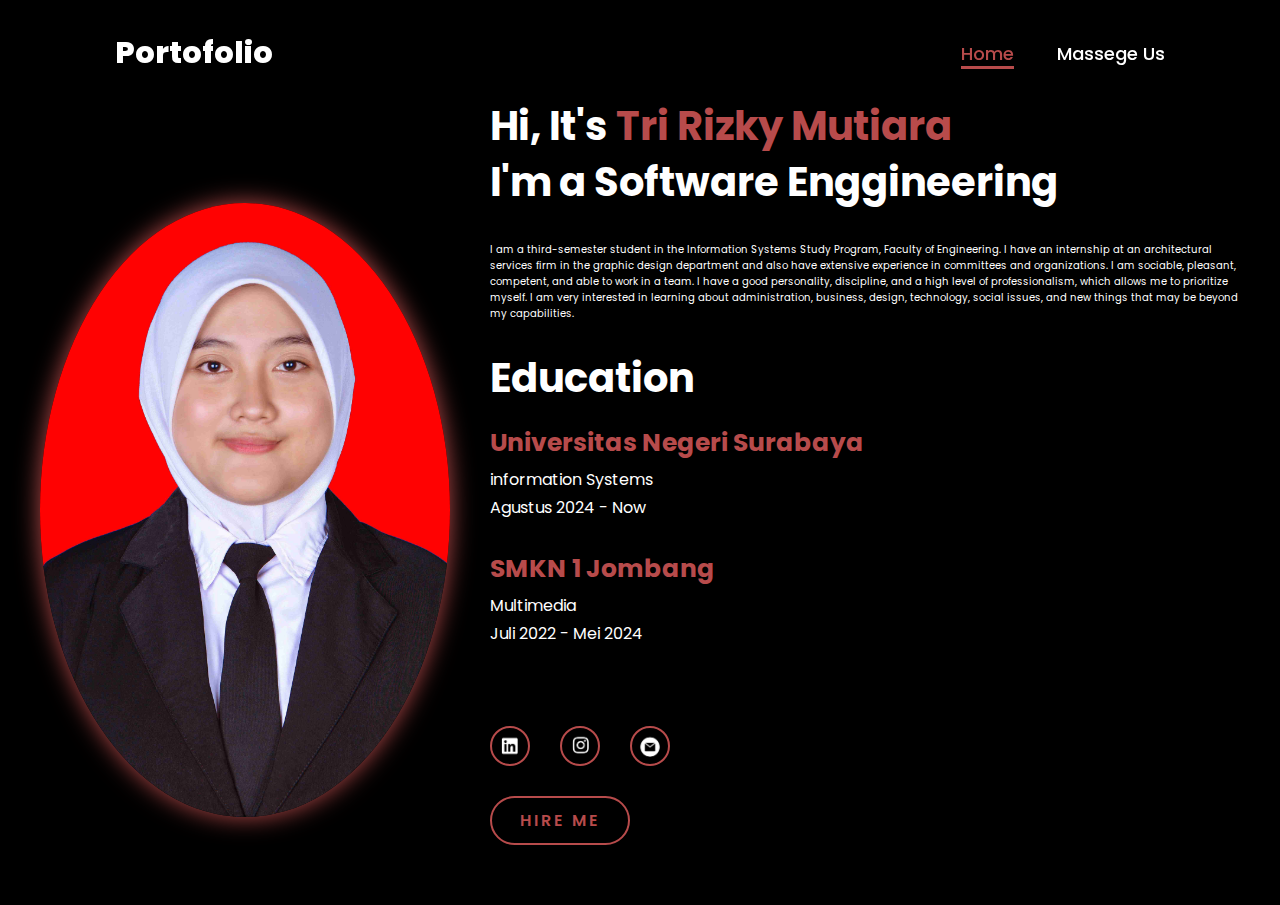
<file: Index.html>
<!DOCTYPE html>


<html>
<head>
  <link rel="stylesheet" href="style.css">
<title>PORTOFOLIO Website</title>
</head>
<body>
    <header>
  <a href="index.html" class="logo">Portofolio</a>
  <nav>
    <a href="index.html" class="active">Home</a>
        <a href="Massager-Us.html">Massege Us</a>
  </nav>
</header>

       </nav>
       </header>
       <section class="home">
  <div class="home-img">
    <img src="aku comel.jpg" alt="profile">
  </div>

  <div class="home-content">
    <h1>Hi, It's <span> Tri Rizky Mutiara</span></h1>
   <h3>I'm a Software Enggineering </h3>
    <p>
      I am a third-semester student in the Information Systems Study Program, Faculty of Engineering.
      I have an internship at an architectural services firm in the graphic design department and
      also have extensive experience in committees and organizations. I am sociable, pleasant,
      competent, and able to work in a team. I have a good personality, discipline, and a high
      level of professionalism, which allows me to prioritize myself. I am very interested in
      learning about administration, business, design, technology, social issues, and new things
      that may be beyond my capabilities. 
    </p>
    <div class="Education">
      <h1> Education</span></h1>
      <h2> Universitas Negeri Surabaya</h2>
    <p> 
      information Systems
      <p>
          Agustus 2024 - Now 
      </p>
    </p>
    <div class="Education">
      <h2> SMKN 1 Jombang</h2>
    <p> 
      Multimedia
      <p>
         Juli 2022 - Mei 2024
      </p>
    </p>
</div>
        <div class="social-icons">
  <a href="https://www.linkedin.com/in/tri-rizky-mutiara-sasmito-7b03502b4?utm_source=share&utm_campaign=share_via&utm_content=profile&utm_medium=android_app">
    <img src="2.png" alt="LinkedIn" width="30">
  </a>
  <a href="https://www.instagram.com/triiii_rzymtrs?igsh=MTBudnRqaGc4aG9sMA==">
    <img src="1.png" alt="instagram" width="30">
     </a>
  <a href="mailto:24051214068@mhs.unesa.ac.id.com">
    <img src="3.png" alt="Email" width="30">
  </a>
        </div>
        <a href="#"class="btn">HIRE ME</a>
      </div>
        </section>
    
       </body>
       </html>
</file>
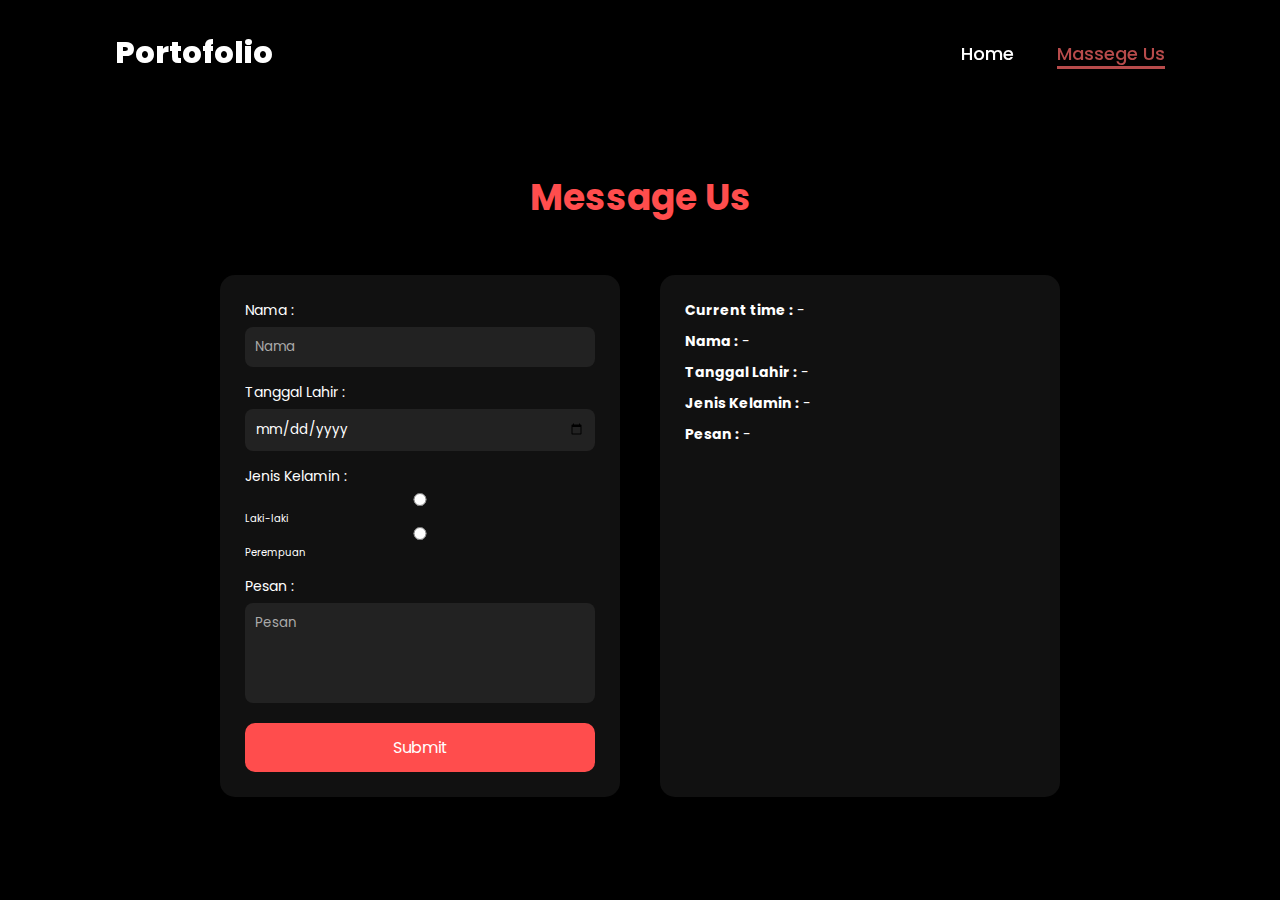
<file: Massager-Us.html>
<!DOCTYPE html>
<html>
<head>
  <link rel="stylesheet" href="style.css">
<title>PORTOFOLIO Website</title>
</head>
<script src="script.js" defer></script>
</body>
</html>

<body>
    <header>
  <a href="index.html" class="logo">Portofolio</a>
  <nav>
    <a href="index.html" >Home</a>
        <a href="Massager-Us.html"class="active">Massege Us</a>
  </nav>
    </header>
<section class="message-us">
  <h2>Message Us</h2>

  <div class="message-container">
    <form id="messageForm">
      <div class="form-group">
        <label>Nama :</label>
        <input type="text" id="name" placeholder="Nama">
      </div>

      <div class="form-group">
        <label>Tanggal Lahir :</label>
        <input type="date" id="birthdate">
      </div>

      <div class="form-group">
        <label>Jenis Kelamin :</label>
        <input type="radio" name="gender" value="Laki-laki"> Laki-laki
        <input type="radio" name="gender" value="Perempuan"> Perempuan
      </div>

      <div class="form-group">
        <label>Pesan :</label>
        <textarea id="message" placeholder="Pesan"></textarea>
      </div>

      <button type="submit">Submit</button>
    </form>

    <div class="result-box" id="result">
      <p><strong>Current time :</strong> -</p>
      <p><strong>Nama :</strong> -</p>
      <p><strong>Tanggal Lahir :</strong> -</p>
      <p><strong>Jenis Kelamin :</strong> -</p>
      <p><strong>Pesan :</strong> -</p>
    </div>
  </div>
</section>
</file>
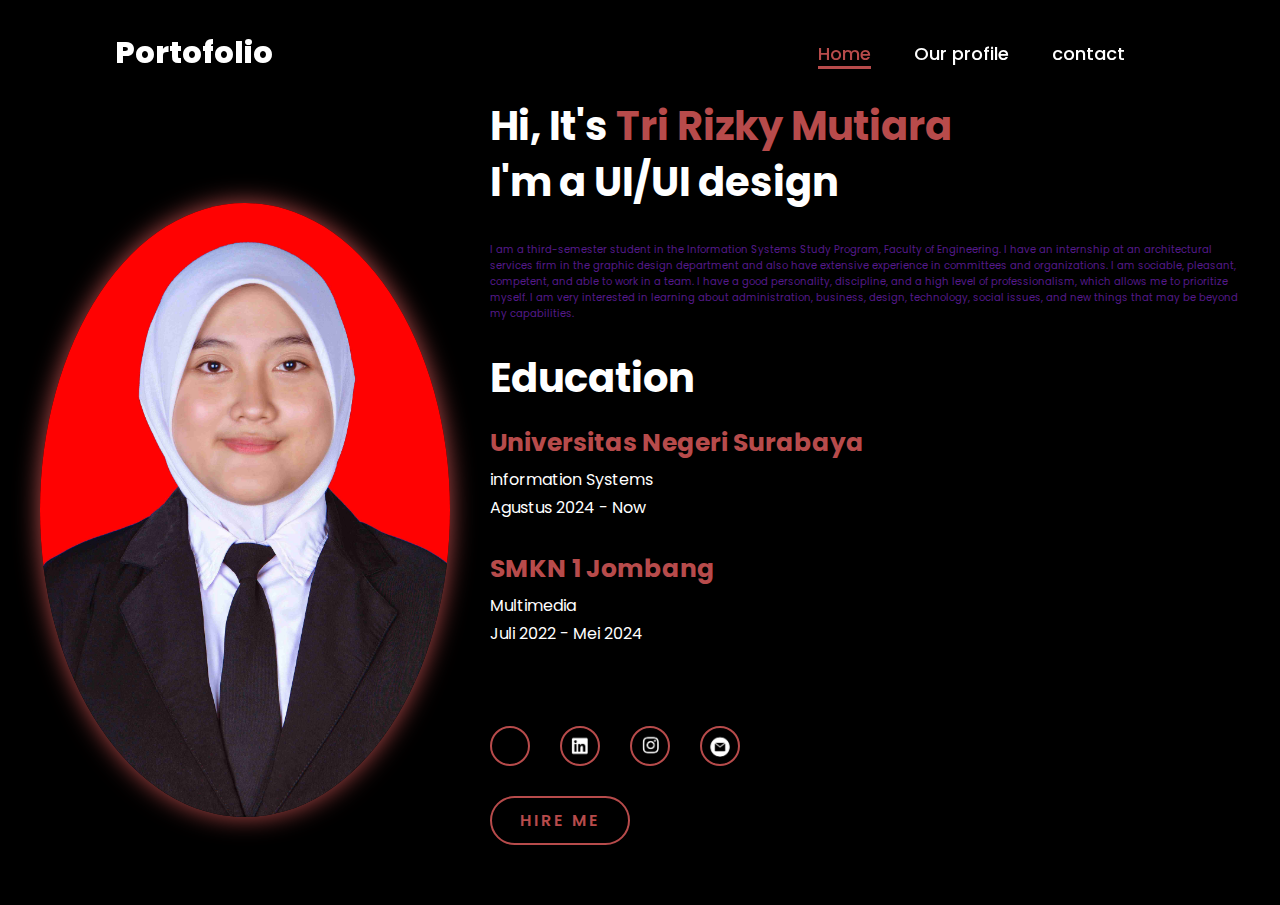
<file: PORTO.html>
<!DOCTYPE html>


<html>
<head>
  <link rel="stylesheet" href="style.css">
<title>PORTOFOLIO Website</title>
</head>
<body>
    <header>
  <a href="index.html" class="logo">Portofolio</a>
  <nav>
    <a href="index.html" class="active">Home</a>
        <a href="Our Profile.html">Our profile</a>
        <a href="contact.html">contact</a>
        <a href=""
  </nav>
</header>

       </nav>
       </header>
       <section class="home">
  <div class="home-img">
    <img src="aku comel.jpg" alt="profile">
  </div>

  <div class="home-content">
    <h1>Hi, It's <span> Tri Rizky Mutiara</span></h1>
   <h3>I'm a UI/UI design</h3>


    <p>
      I am a third-semester student in the Information Systems Study Program, Faculty of Engineering.
      I have an internship at an architectural services firm in the graphic design department and
      also have extensive experience in committees and organizations. I am sociable, pleasant,
      competent, and able to work in a team. I have a good personality, discipline, and a high
      level of professionalism, which allows me to prioritize myself. I am very interested in
      learning about administration, business, design, technology, social issues, and new things
      that may be beyond my capabilities. 
    </p>
    <div class="Education">
      <h1> Education</span></h1>
      <h2> Universitas Negeri Surabaya</h2>
    <p> 
      information Systems
      <p>
          Agustus 2024 - Now 
      </p>
    </p>
    <div class="Education">
      <h2> SMKN 1 Jombang</h2>
    <p> 
      Multimedia
      <p>
         Juli 2022 - Mei 2024
      </p>
    </p>

    </div>
        <div class="social-icons">
  <a href="https://www.linkedin.com/in/tri-rizky-mutiara-sasmito-7b03502b4?utm_source=share&utm_campaign=share_via&utm_content=profile&utm_medium=android_app">
    <img src="2.png" alt="LinkedIn" width="30">
  </a>
  <a href="https://www.instagram.com/triiii_rzymtrs?igsh=MTBudnRqaGc4aG9sMA==">
    <img src="1.png" alt="instagram" width="30">
     </a>
  <a href="mailto:24051214068@mhs.unesa.ac.id.com">
    <img src="3.png" alt="Email" width="30">
  </a>
        </div>
        <a href="#"class="btn">HIRE ME</a>
      </div>
        </section>
    
       </body>
       </html>
</file>
<file: style.css>
@import url(https://fonts.googleapis.com/css2?family=Poppins&display=swap);

* {
    margin: 0;
    padding: 0;
    box-sizing: border-box;
    text-decoration: none;
    border: none;
    outline: none;
    font-family: 'Poppins', sans-serif;
}

html {
    font-size: 62.5%;
}

body {
    width: 100%;
    overflow-x: hidden;
    background-color:black;
    color:white;
}

header {
    margin-top: 20px;
    position: fixed;
    top: 0;
    left: 0;
    width: 100%;
    padding: 1rem 9%;
    background-color: transparent;
    filter: drop-shadow(10px);
    display: flex;
    justify-content: space-between;
    align-items: center;
    z-index: 100;
}

.logo {
    font-size: 3rem;
    color:white;
    font-weight: 800;
    cursor: pointer;
    transition: 0.5s ease;
}
.logo:hover{
    transform:scale(1.1);
}

nav a{
    font-size: 1.8rem;
    color:white;
    margin-left:4rem;
    font-weight:500;
    transition:0.3s ease;
    border-bottom:3px solid transparent
}
nav a:hover,
nav a.active{
    color:#b74b4b;;
    border-bottom: 3px solid #b74b4b
}
@media(max-width:995px){
    nav{
        position:absolute;
        top:100%;
        right:0;
        width:40%;
        border-left: 3px solid #b74b4b;
        border-bottom: 3px solid #b74b4b;
        border-bottom-left-radius:2rem;
        padding: 1rem solid;
        background-color:white;
        border-top: 0.1rem solid rgba(0,0,0,0.1);
    }
    nav.active{
        display:block;
    }

    nav a{
        display:block;
        font-size:2rem;
        margin:3rem 0;
    }
    nav a:hover,
    nav a.active{
        padding:1 rem;
        border-radius:0,5rem;
        border-bottom:0.5rem;
    }
}

section{
    section {
    padding: 80px 80px;
}
    padding:5rem 9% 5rem;
}
.home{
   display:flex;
    justify-content:center;
    align-items:center;
    gap: 200px;
    background-color:black;
    padding: 100px 40px 40px;
    margin-bottom: 2rem;
}

.home .home-content h1{
    font-size: 4rem;
    font-weight: 700;
    line-height:1.3;
    color: white;
}

span{
    color: #b74b4b;
}
.home-content h3{
    font-size: 4rem;
    margin-bottom:3rem;
    font-weight:700;
    color: white;
}
.home-img{
    width:250px;
    border-radius:50%;
    margin-top:80px;

}
.home-img img{
 position: relative;
 width:32vw;
 border-radius: 50%;
 box-shadow:0 0 25px #b74b4b;
 cursor: pointer;
 transition: 0.2s linear;
}
.home-img img:hover{
    font-size: 1.8rem;
    font-weight: 500;
}
.Education {
    text-align: left;       
    color: white;
    margin-top: 3rem;       
}

.Education h1 {
    font-size: 4rem;
    font-weight: 700;
    margin-bottom: 2rem;
    color: white;
}

.Education h2 {
    font-size: 2.5rem;
    margin-bottom: 0.5rem;
    color: #b74b4b;
}

.Education p {
    font-size: 1.6rem;
    margin: 0.3rem 0;
    color: white;
}

.edu-item {
    margin-bottom: 2rem;   
}
.social-icons{
  margin-top: 40rem;
}
.social-icons a{
    display: inline-flex;
    justify-content: center;
    align-items: center;
    width: 4rem;
    height: 4rem;
    background-color: transparent;
    border:0.2rem solid #b74b4b;
    font-size: 2rem;
    border-radius: 50%;
    margin: 3rem 1.5rem 3rem 0;
    transition: 0.3s ease;
    color:white;
}
.social-icons{
  margin-top: 40rem;
}
.social-icons a{
    display: inline-flex;
    justify-content: center;
    align-items: center;
    width: 4rem;
    height: 4rem;
    background-color: transparent;
    border:0.2rem solid #b74b4b;
    font-size: 2rem;
    border-radius: 50%;
    margin: 3rem 1.5rem 3rem 0;
    transition: 0.3s ease;
    color:white;
}

.social-icons a:hover{
color: black;
transform: scale(1.3)translateY(-5px);
background-color: #b74b4b;
box-shadow: 0 0.25px #b74b4b;
}
.btn{
    display: inline-block;
    padding: 1rem 2.8rem;
    background-color: black;
    border-radius: 4rem;
    font-size:1.6rem;
    color: #b74b4b;
    letter-spacing:0.3rem;
    font-weight: 600;
    border: 2px solid #b74b4b;
    transition: 0.3s ease-in-out;
    cursor: pointer;
}
.btn:hover {
    transform: scale(1.05);
    background-color: #b74b4b;
    color: black;
    box-shadow: 0 0 25px #b74b4b;
}


.experience-item {
  margin-bottom: 1.2rem; 
}

section.experience {
  section {
    padding: 80px 80px;
}
  padding: 5rem 9%;
  display: flex;
  justify-content: flex-start;
  align-items: flex-start; 
  gap: 100px;
  background-color: black;
  margin-top: 80px;
}


.experience-content {
  max-width: 600px; 
}


.experience-content h2 {
  font-size: 3.5rem; 
  font-weight: 700;
  line-height: 1.2;
  color: white;
  margin-bottom: 1.5rem;
  text-align: left;
}


.experience-content h3 {
  font-size: 1.8rem;
  margin-bottom: 0.8rem;
  font-weight: 600;
  color: #b74b4b;
}


.experience-content h4 {
  font-size: 1.6rem;
  margin-bottom: 1rem;
  font-weight: 500;
  color: white;
}


.experience-content p {
  list-style: disc;
  margin-left: 2rem;
  padding-left: 0;
}




.social-icons {
    display: flex;             
    justify-content: flex-start; 
    align-items: center;
    gap: 1.5rem;              
    margin-top: 5rem;          
}


.social-icons a {
    display: inline-flex;
    justify-content: center;
    align-items: center;
    width: 4rem;
    height: 4rem;
    background-color: transparent;
    border: 0.2rem solid #b74b4b;
    font-size: 2rem;
    border-radius: 50%;
    transition: 0.3s ease;
    color: white;
}


.social-icons a:hover {
    color: black;
    transform: scale(1.3) translateY(-5px);
    background-color: #b74b4b;
    box-shadow: 0 0.25px #b74b4b;
}


.btn {
    display: inline-block;
    padding: 1rem 2.8rem;
    background-color: black;
    border-radius: 4rem;
    font-size: 1.6rem;
    color: #b74b4b;
    letter-spacing: 0.3rem;
    font-weight: 600;
    border: 2px solid #b74b4b;
    transition: 0.3s ease-in-out;
    cursor: pointer;
}

.btn:hover {
    transform: scale(1.05);
    background-color: #b74b4b;
    color: black;
    box-shadow: 0 0 25px #b74b4b;
}
.message-us {
  margin-top: 120px;
}

.message-us h2 {
  text-align: center;
  font-size: 36px;
  color: #ff4d4d;
  margin-bottom: 50px;
}

.message-container {
  display: flex;
  gap: 40px;
  justify-content: center;
}

form {
  width: 400px;
  background: #111;
  padding: 25px;
  border-radius: 15px;
}

.form-group {
  margin-bottom: 15px;
}

label {
  display: block;
  margin-bottom: 6px;
  font-size: 14px;
}

input,
textarea {
  width: 100%;
  padding: 10px;
  background: #222;
  border: none;
  border-radius: 8px;
  color: #fff;
}

input::placeholder,
textarea::placeholder {
  color: #aaa;
}

textarea {
  height: 100px;
  resize: none;
}

button {
  width: 100%;
  padding: 12px;
  background: #ff4d4d;
  border: none;
  border-radius: 10px;
  color: #fff;
  font-size: 16px;
  cursor: pointer;
}

button:hover {
  background: #e63939;
}

.result-box {
  width: 400px;
  background: #111;
  padding: 25px;
  border-radius: 15px;
}

.result-box p {
  margin-bottom: 10px;
  font-size: 14px;
}

@media (max-width: 900px) {
  header {
    padding: 20px 40px;
  }

  section {
    padding: 60px 40px;
  }

  .message-container {
    flex-direction: column;
    align-items: center;
  }
}
</file>
